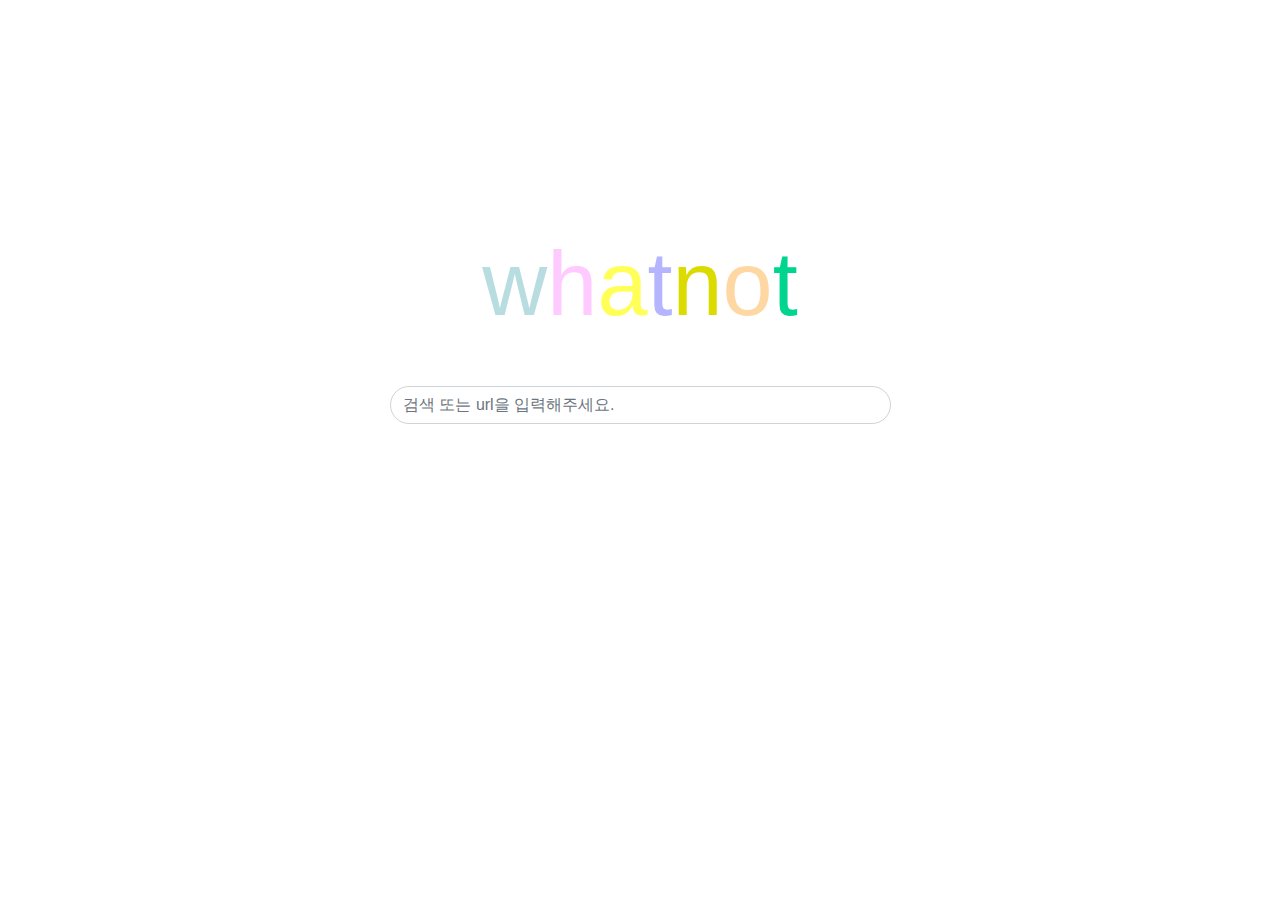
<file: whatnot.html>
<!DOCTYPE html>
<html lang="ko">
<head>
    <meta charset="UTF-8">
    <meta name="viewport" content="width=device-width, initial-scale=1.0">
    <meta http-equiv="X-UA-Compatible" content="ie=edge">
    <title>Whatnot</title>
    <script></script>
    <link rel="stylesheet" href="https://stackpath.bootstrapcdn.com/bootstrap/4.4.1/css/bootstrap.min.css" integrity="sha384-Vkoo8x4CGsO3+Hhxv8T/Q5PaXtkKtu6ug5TOeNV6gBiFeWPGFN9MuhOf23Q9Ifjh" crossorigin="anonymous">
    <link rel="stylesheet" href="style.css">
  <!--  <style>
    body{background-color: #000000}
    img.fixed_button{
        position:fixed;
        left:20px;
        top:50px;
    }
    img.fixed_clover{
        position:fixed;
        right:100px;
        top:50px;
    }
    </style>
    -->
</head>
<body>
    <h1>
        <span>w</span><span>h</span><span>a</span><span>t</span><span>n</span><span>o</span><span>t</span>
    </h1>
    <form action="https://www.google.com/search" method="GET">
        <div class="mx-auto mt-5 search-bar input-group mb-3">
            <input name = "q" type="text" class="form-control rounded-pill" placeholder="검색 또는 url을 입력해주세요." aria-label="Recipient's username"">
            <div class="input-group-append">
            </div>
        </div>
    </form>
    <script>
    src="https://code.jquery.com/jquery-3.4.1.js"
    integrity="sha256-WpOohJOqMqqyKL9FccASB9O0KwACQJpFTUBLTYOVvVU="
    crossorigin="anonymous">
    </script>
    <script>
        $(document).ready(function(){
            $("#button").click(function(){
                $("#clover").toggle();
            });
        $("#clover").click(function(){
            $("#button").fadeToggle("slow", "linear");
            });
        });
    </script>
</body>
</html>
</file>
<file: style.css>
h1{
    text-align: center;
    margin-top: 230px;
    font-size : 90px;
}

h1 span:nth-child(1){ 
    color : #b7dde0;   
}
h1 span:nth-child(2){ 
    color :#ffcaff;   
}
h1 span:nth-child(3){ 
    color : #ffff57;   
}
h1 span:nth-child(4){ 
    color : #b5b5ff;   
}
h1 span:nth-child(5){ 
    color : #dbdb00;   
}
h1 span:nth-child(6){ 
    color : #fed7a3;   
}
h1 span:nth-child(7){ 
    color : #00d58f;   
}
.search-bar{
    width: 500px;
}
</file>
